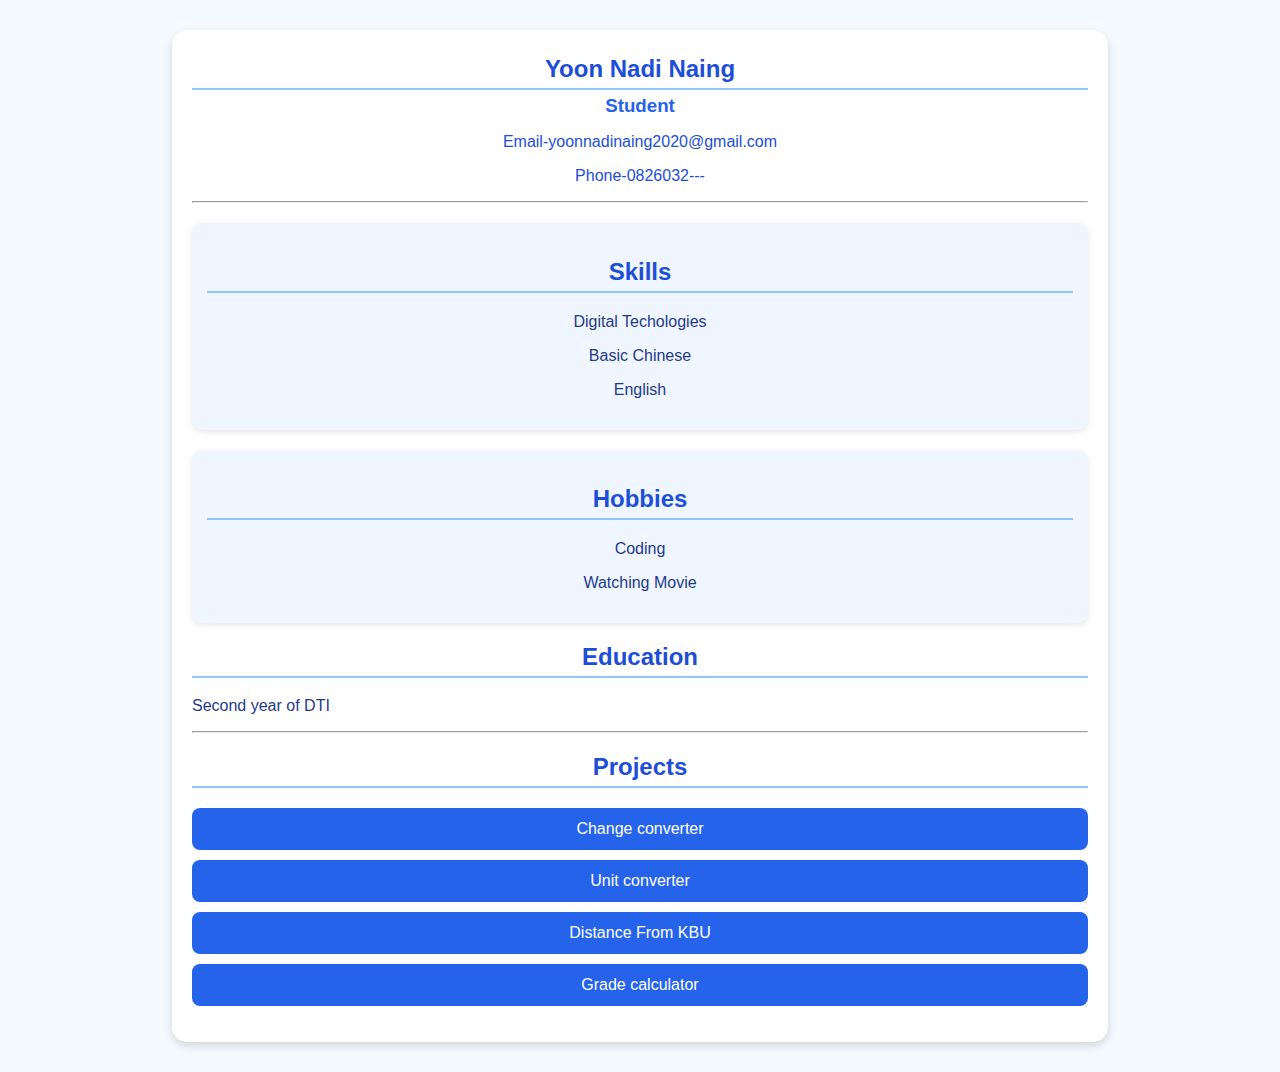
<file: index.html>
<!DOCTYPE html>
<html lang="en">
<head>
    <meta name="viewport" content="width=device-width, initial-scale=1.0">
    <link rel="stylesheet" href="style.css">
    <title>My Profile</title>
</head>

<body>
    <div class="container">
        <div class="header">
            <h2>Yoon Nadi Naing</h2>
            <h3>Student</h3>
            <p>Email-yoonnadinaing2020@gmail.com</p>
            <p>Phone-0826032---</p>
        </div>
        <hr>
       
        <div class="hobby">
            <div>
                <h2>Skills</h2>
                <p>Digital Techologies</p>
                <p>Basic Chinese</p>
                <p>English</p>
            </div>
            <div>
                <h2>Hobbies</h2>
                <p>Coding</p>
                <p>Watching Movie</p>
            </div>
        </div>

        <div class="education">
            <h2>Education</h2>
            <p>Second year of DTI</p>
        </div>
        <hr>
        <div class="projects">
            <h2>Projects</h2>
            <ul>
                <li>
                    <a href="change.html">Change converter</a>
                </li>
                <li>
                    <a href="converter.html">Unit converter</a>
                </li>
                <li>
                    <a href="distace.html">Distance From KBU</a>
                </li>
                <li>
                    <a href="grade.html">Grade calculator</a>
                </li>
            </ul>
        </div>

    </div>  
</body>
</html>
</file>
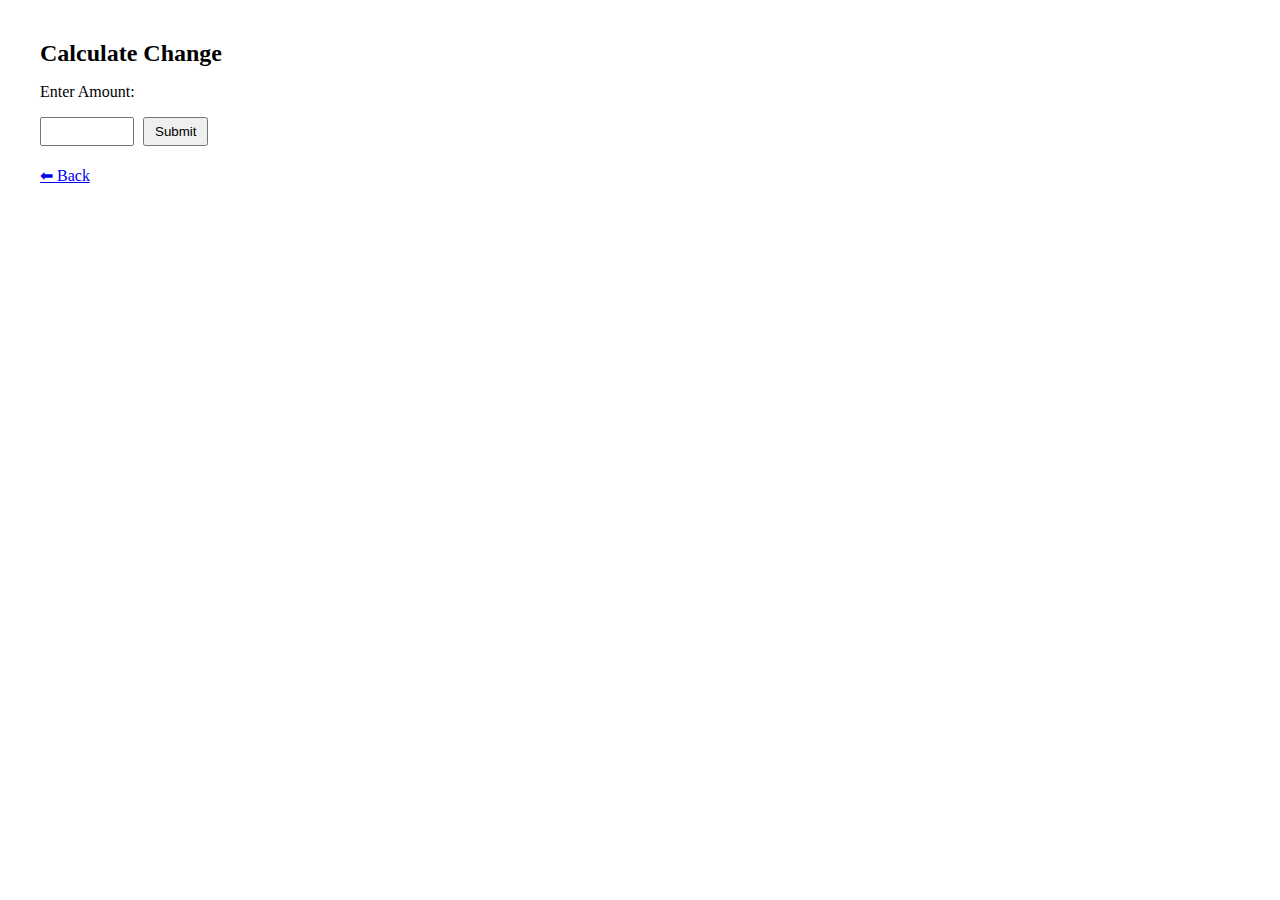
<file: change.html>
<!DOCTYPE html>
<html lang="en">
<head>
  <meta charset="UTF-8">
  <title>Calculate Change</title>
  <style>
    body {
      margin: 40px;
    }
    h1 {
      font-size: 24px;
    }
    input[type="number"] {
      width: 80px;
      padding: 5px;
    }
    button {
      padding: 5px 10px;
      margin-left: 5px;
    }
    .result {
      margin-top: 20px;
    }
  </style>
</head>
<body>
  <h1>Calculate Change</h1>
  <p>Enter Amount:</p> 
  <input type="number" id="amount" />
  <button onclick="calculateChange()">Submit</button>
  <div class="result" id="result"></div>

  <a href="javascript:history.back()" class="back-button">⬅ Back</a>

  <script>
    function calculateChange() {
      const denominations = [500, 100, 50, 20, 1];
      let amount = parseInt(document.getElementById("amount").value);
      const resultDiv = document.getElementById("result");
      resultDiv.innerHTML = "";
        if (amount <= 0) {
            resultDiv.innerHTML += 'Please enter a valid amount'
            return 
        } 
      for (let i = 0; i < denominations.length; i++) {
        let count = Math.floor(amount / denominations[i]);
        if (count > 0) {
          resultDiv.innerHTML += `${count} of ฿${denominations[i]}<br>`;
          amount %= denominations[i];
        }
      }
    }
  </script>
</body>
</html>
</file>
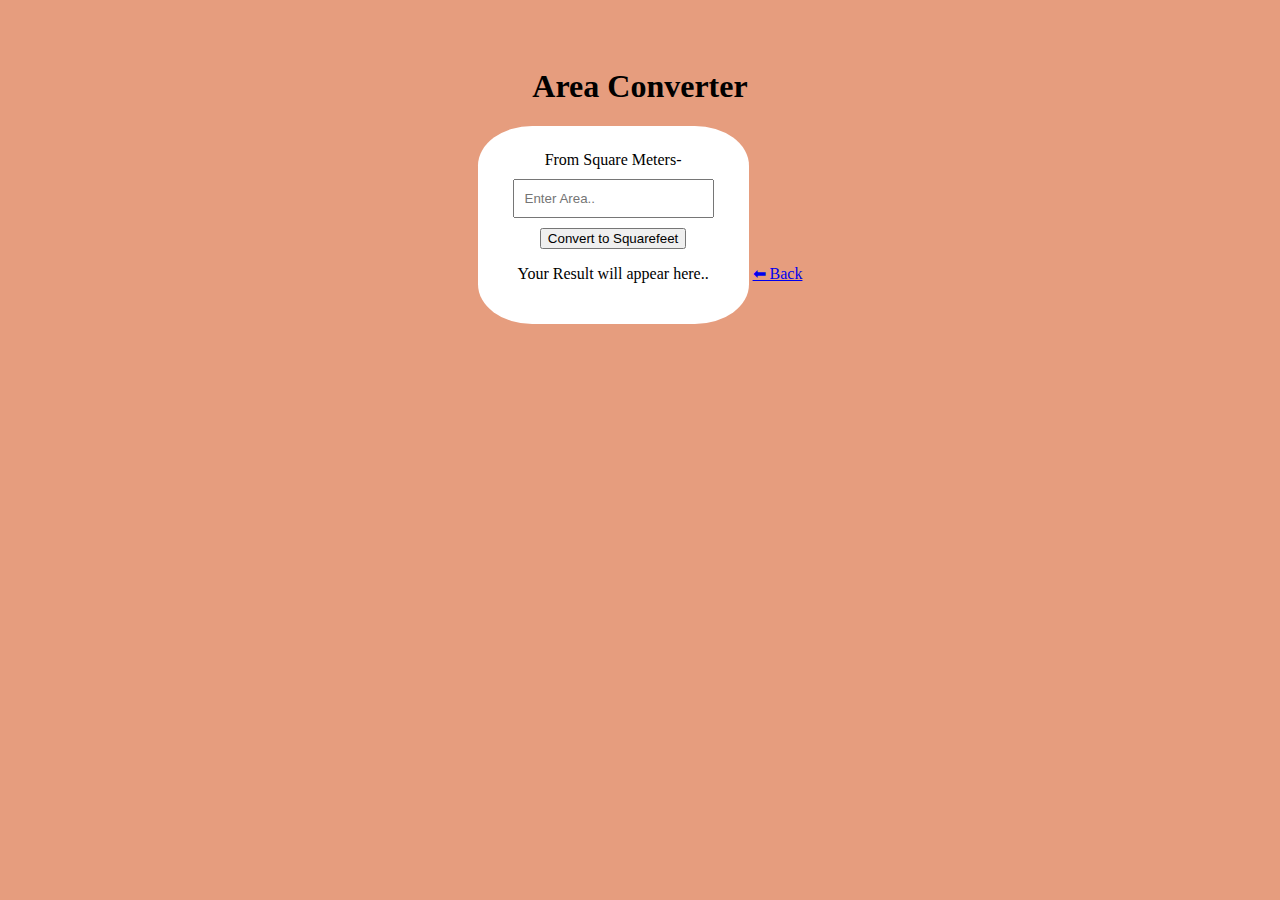
<file: converter.html>
<!DOCTYPE 
<html>
<head>
    <meta charset="UTF-8" />
    <title>Unit Converter</title>
    <style>
       body{
        background-color: rgb(230, 157, 126);
        padding: 60px;
        text-align: center;
       }
       .converter{
        background-color: white;
        display: inline-block;
        padding: 25px;
        border-radius: 20%;
       }
       input{
        padding: 10px;
        margin: 10px;
       }

    </style>
</head>

<body>
    
    <h1>Area Converter</h1>

    <div class="converter">
        <label for="squareMeter">From Square Meters-</label>
        <br>
        <input type="number" id="squareMeter" placeholder="Enter Area..">
        <br>
        <button onclick="ConvertArea()">Convert to Squarefeet</button>
        
        <p id="result">Your Result will appear here..</p>
    </div>

    <a href="javascript:history.back()" class="back-button">⬅ Back</a>

    <script>
       
        function ConvertArea() {
            let sqm = parseFloat(document.getElementById("squareMeter").value);
            if (isNaN(sqm)) {
                document.getElementById("result").innerHTML = "Please enter a valid number."
                return;
            } else {
                var sqft = sqm * 10.7639;
                var result = sqft.toFixed(2)
                document.getElementById("result").innerHTML = `${sqm} m² = ${result} ft²`
            }
            
            }
            
            
    </script>
    
</body>
</html>
</file>
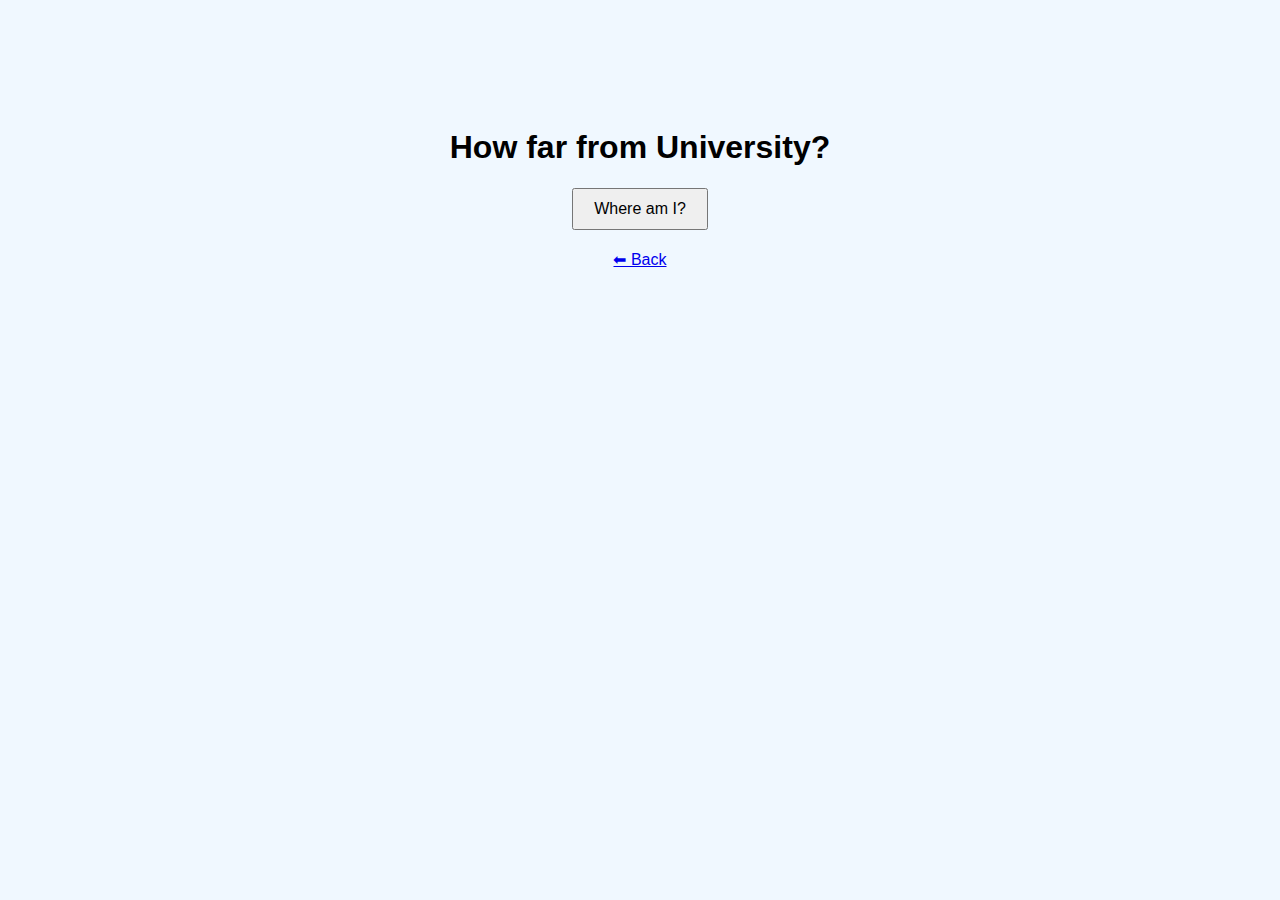
<file: distace.html>
<!DOCTYPE html>
<html>
<head>
    <meta charset="UTF-8">
    <title>Distance from University</title>
    <style>
        body {
            font-family: Arial, sans-serif;
            background-color: #f0f8ff;
            text-align: center;
            padding-top: 100px;
        }
        button {
            padding: 10px 20px;
            font-size: 16px;
            cursor: pointer;
        }
        #output {
            margin-top: 20px;
            font-size: 18px;
        }
    </style>
</head>
<body>

    <h1>How far from University?</h1>
    <button onclick="getDistance()">Where am I?</button>
    <p id="output"></p>

    <a href="javascript:history.back()" class="back-button">⬅ Back</a>

    <script>
        // Coordinates of Kasem Bundit University (Main Campus)
        const universityLat = 13.805392901238022;
        const universityLng = 100.73962177144537;

        function getDistance() {
            if (navigator.geolocation) {
                navigator.geolocation.getCurrentPosition(showDistance, showError);
            } else {
                document.getElementById("output").innerText = "Geolocation is not supported by your browser.";
            }
        }

        function showDistance(position) {
            const userLat = position.coords.latitude;
            const userLng = position.coords.longitude;

            // Convert degrees to radians
            const toRad = (deg) => deg * Math.PI / 180;

            const R = 6371; // Radius of Earth in km
            const dLat = toRad(universityLat - userLat);
            const dLng = toRad(universityLng - userLng);
            const a = Math.sin(dLat / 2) * Math.sin(dLat / 2) +
                      Math.cos(toRad(userLat)) * Math.cos(toRad(universityLat)) *
                      Math.sin(dLng / 2) * Math.sin(dLng / 2);
            const c = 2 * Math.atan2(Math.sqrt(a), Math.sqrt(1 - a));
            const distance = R * c;

            document.getElementById("output").innerText = 
                `You're ${distance.toFixed(2)} km away from the Kasem Bundit University.`;
        }

        function showError(error) {
            let message = "Unable to retrieve your location.";
            if (error.code === error.PERMISSION_DENIED) {
                message = "Permission denied. Please allow location access.";
            }
            document.getElementById("output").innerText = message;
        }
    </script>

</body>
</html>
</file>
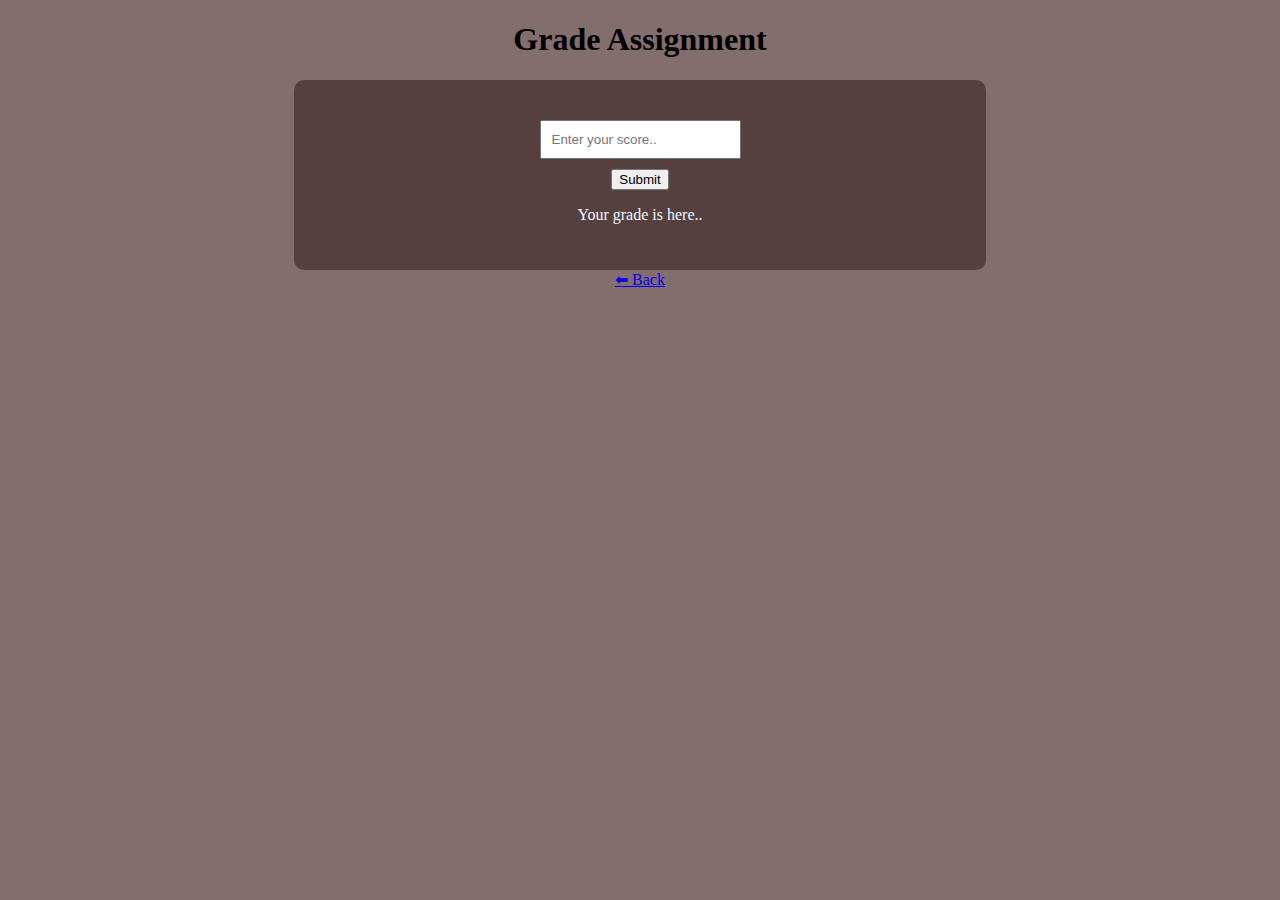
<file: grade.html>
<!DOCTYPE html>
<html lang="en">
<head>
    <meta charset="UTF-8">
    <meta name="viewport" content="width=device-width, initial-scale=1.0">
    <title>GradeAssignment</title>
    <style>
        body{
            background-color: rgb(131, 109, 109);
            text-align: center;
        }

        .container{
            background-color: rgb(86, 63, 63);
            padding: 30px;
           width: 50%;
           margin: 0 auto;
           border-radius: 10px;
        }
        p{
            color: aliceblue;
        }
        input{
            margin: 10px;
            padding: 10px;
        }
    </style>
</head>

<body>
    <h1>Grade Assignment</h1>

    <div class="container">
        <input type="number" id="grade" placeholder="Enter your score..">
        <br>
        <button onclick="CalculateGrade()">Submit</button>
        <p id="result">Your grade is here..</p>
    </div>

    <a href="javascript:history.back()" class="back-button">⬅ Back</a>
    
    <script>
        function CalculateGrade(){
            const num = document.getElementById("grade").value
            if (num < 0 || num > 100 ) {
                window.alert("Enter a valid score")
                return
            }
            grade;
            if (num >= 90) {
                grade = "A"
            } else if (num >= 80) {
                grade = 'B'
            } else if (num >= 70) {
                grade = 'C'
            } else if (num >= 60) {
                grade = 'D'
            } else {
                grade = 'F'
            }
            const ptag = document.getElementById('result')
            ptag.innerHTML = `Your grade is ${grade}`
        }
    </script>
</body>
</html>
</file>
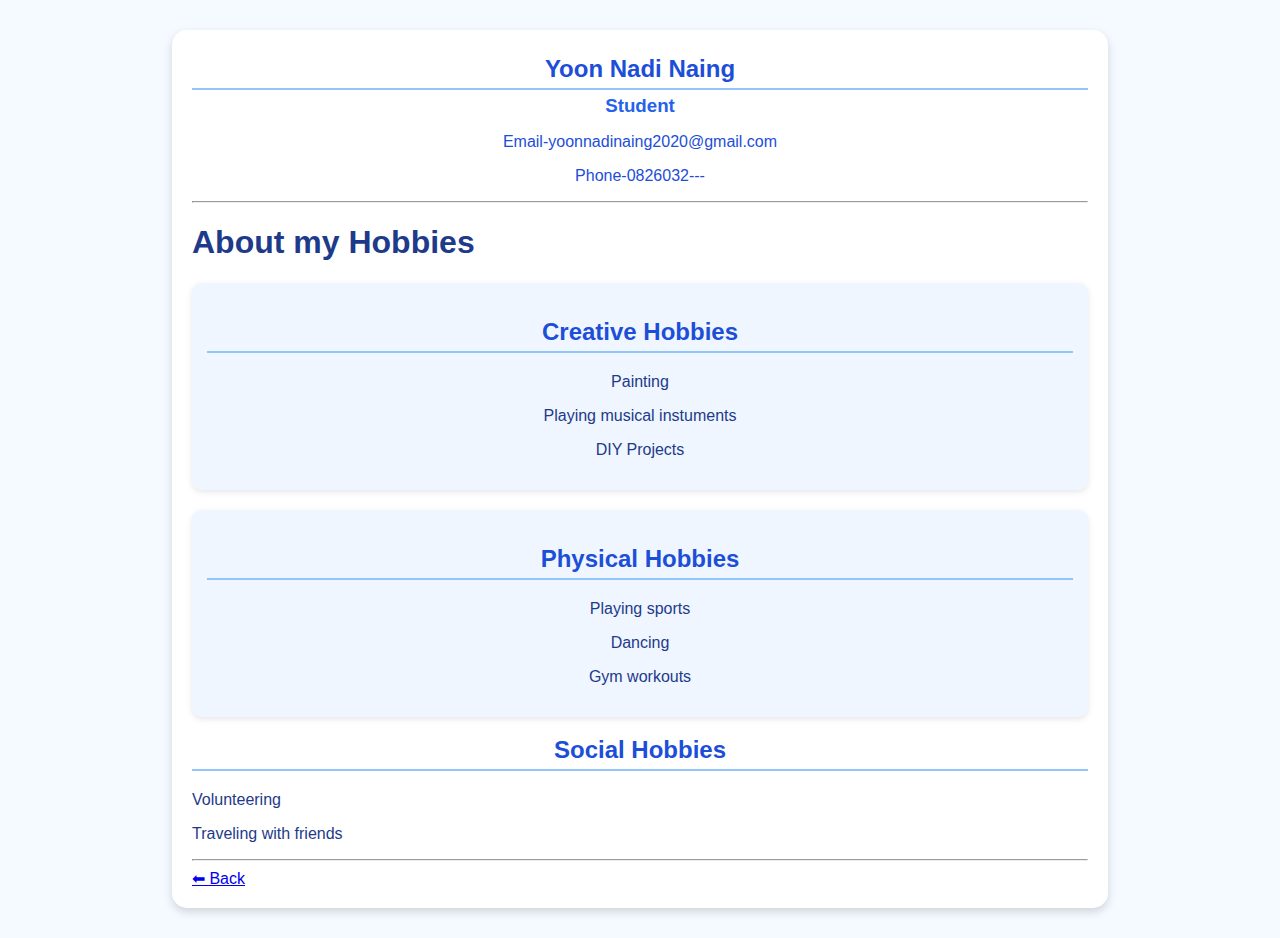
<file: hobby.html>
<!DOCTYPE html>
<html lang="en">
<head>
    <link rel="stylesheet" href="style.css">
    <title>My Hobbies</title>
</head>
<body>
    <div class="container">
        <div class="header">
            <h2>Yoon Nadi Naing</h2>
            <h3>Student</h3>
            <p>Email-yoonnadinaing2020@gmail.com</p>
            <p>Phone-0826032---</p>
        </div>
        <hr>
        <h1>About my Hobbies</h1>
        <div class="hobby">
            <div>
                <h2>Creative Hobbies</h2>
                <p>Painting</p>
                <p>Playing musical instuments</p>
                <p>DIY Projects</p>
            </div>
            <div>
            <h2>Physical Hobbies</h2>
                <p>Playing sports</p>
                <p>Dancing</p>
                <p>Gym workouts</p>
            </div>
        </div>

        <div class="last">
            <h2>Social Hobbies</h2>
                <p>Volunteering</p>
                <p>Traveling with friends</p>
        </div>
        <hr>
        <div class="back-button">
             <a href="javascript:history.back()" class="back-button">⬅ Back</a>
        </div>
    </div>  
</body>
</html>
</file>
<file: style.css>
body {
    background-color: #f4faff;
    color: #1e3a8a;
    margin: 0;
    font-family: Arial, sans-serif;
}

.container {
    width: 70%;
    margin: 30px auto;
    padding: 20px;
    background-color: #ffffff;
    border-radius: 15px;
    box-shadow: 0 4px 10px rgba(0, 0, 0, 0.15);
}

.header {
    text-align: center;
    color: #1d4ed8;
}

.header h2 {
    margin: 5px 0;
}

.header h3 {
    margin: 5px 0;
    color: #2563eb;
}

h2 {
    color: #1d4ed8;
    border-bottom: 2px solid #93c5fd;
    padding-bottom: 5px;
    text-align: center;
}

.hobby {
    display: flex;
    flex-direction: column; 
    gap: 20px;
    margin-top: 20px;
}

.hobby div {
    background: #eff6ff;
    padding: 15px;
    border-radius: 10px;
    text-align: center;
    box-shadow: 0 2px 6px rgba(0, 0, 0, 0.1);
}

.projects ul {
    list-style-type: none;
    padding: 0;
}

.projects li {
    margin: 10px 0;
}

.projects a {
    display: block;
    padding: 12px;
    text-decoration: none;
    background-color: #2563eb;
    color: white;
    border-radius: 8px;
    text-align: center;
    transition: 0.3s;
}

.projects a:hover {
    background-color: #1e40af;
}


@media screen and (max-width: 768px) {
    .container {
        width: 95%;         
        margin: 10px auto;
        padding: 15px;
    }

    .header h2 {
        font-size: 22px;
    }

    .header h3 {
        font-size: 18px;
    }

    h2 {
        font-size: 20px;
    }

    p {
        font-size: 15px;
    }

    .projects a {
        font-size: 16px;
        padding: 14px;
    }
}
</file>
